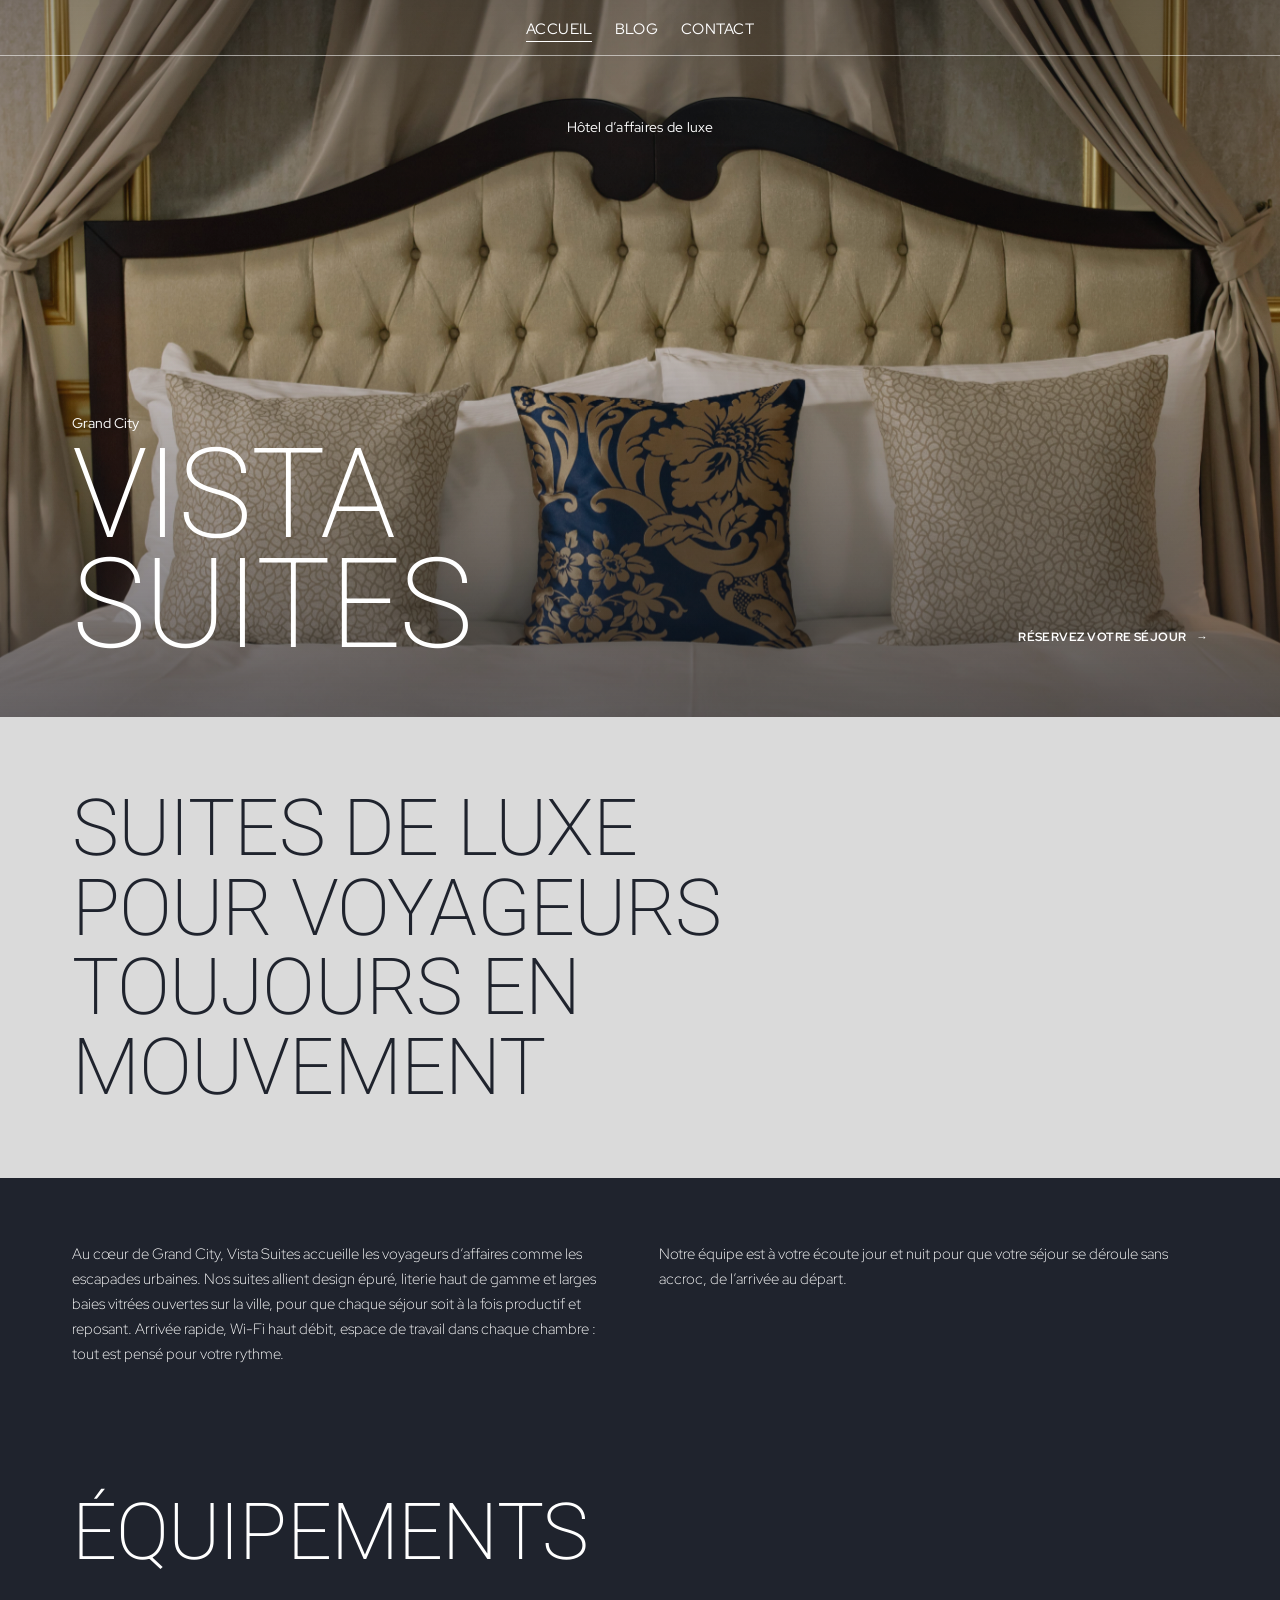
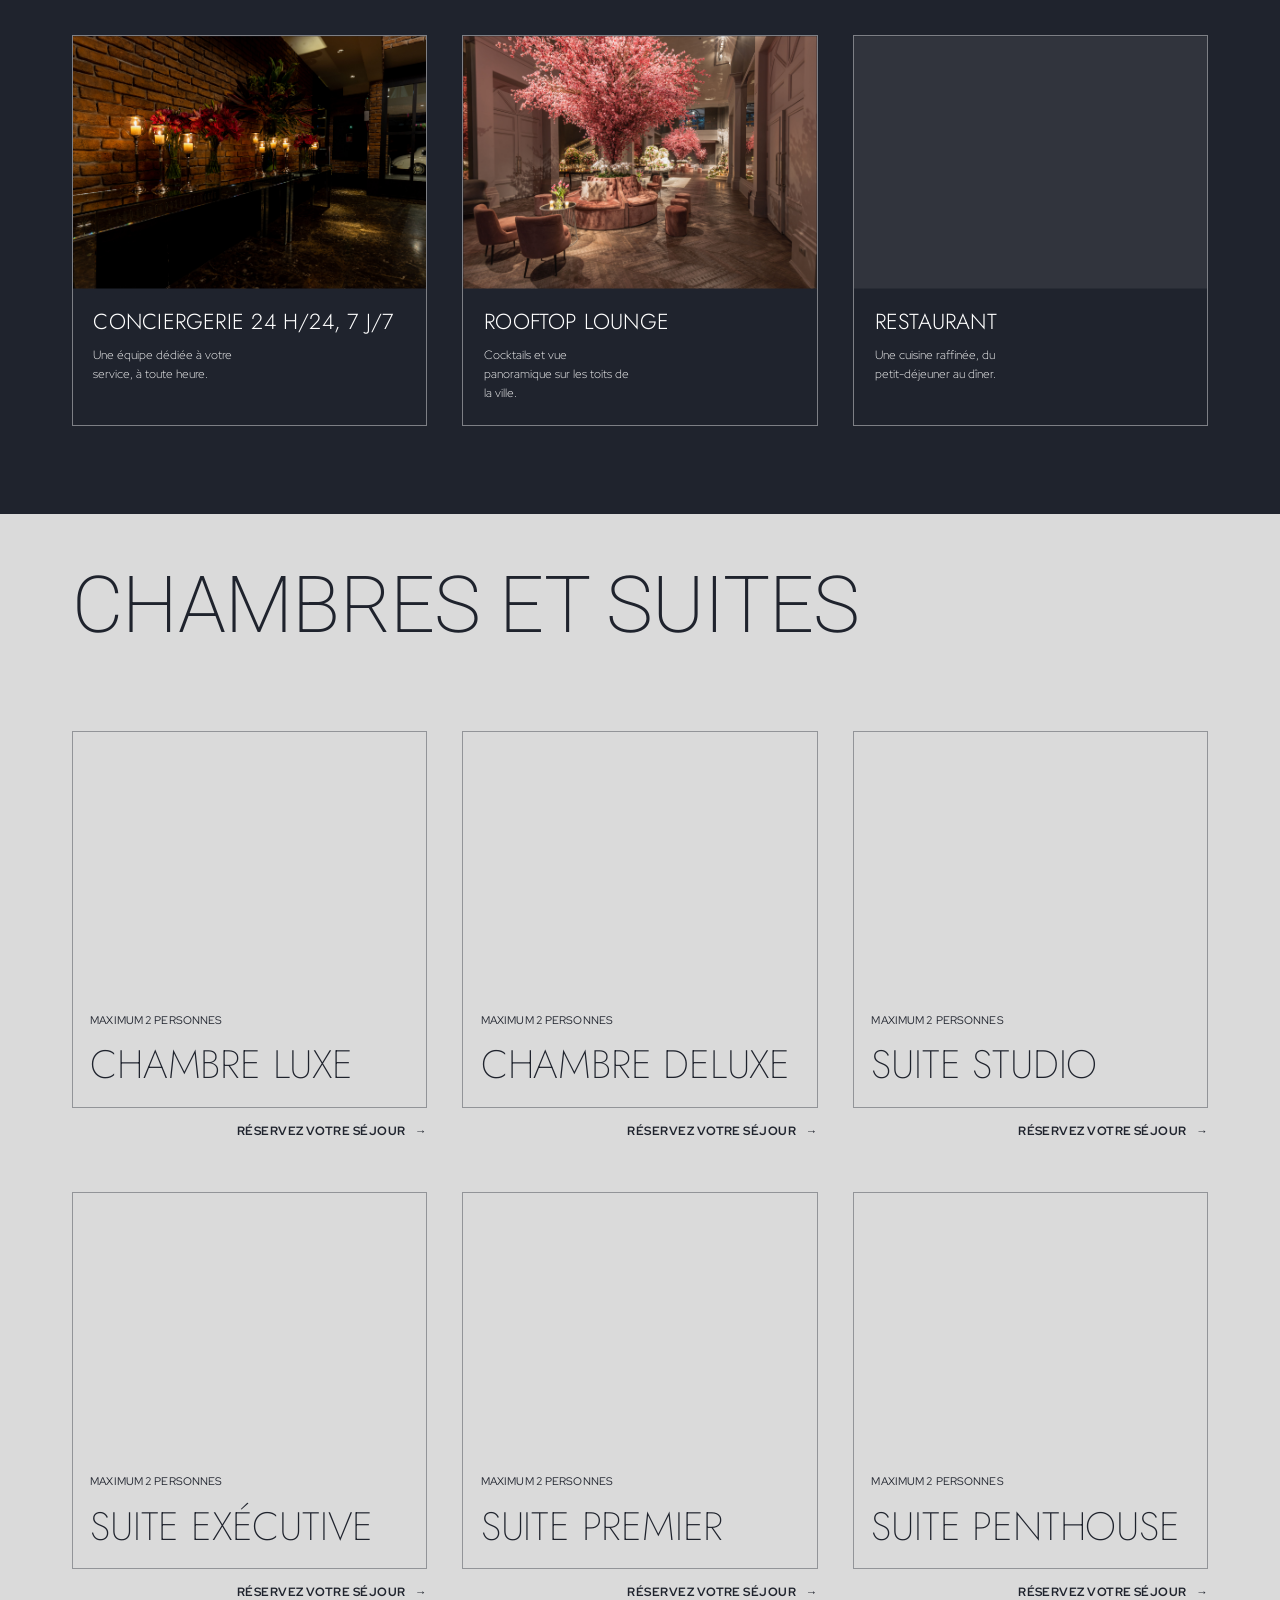
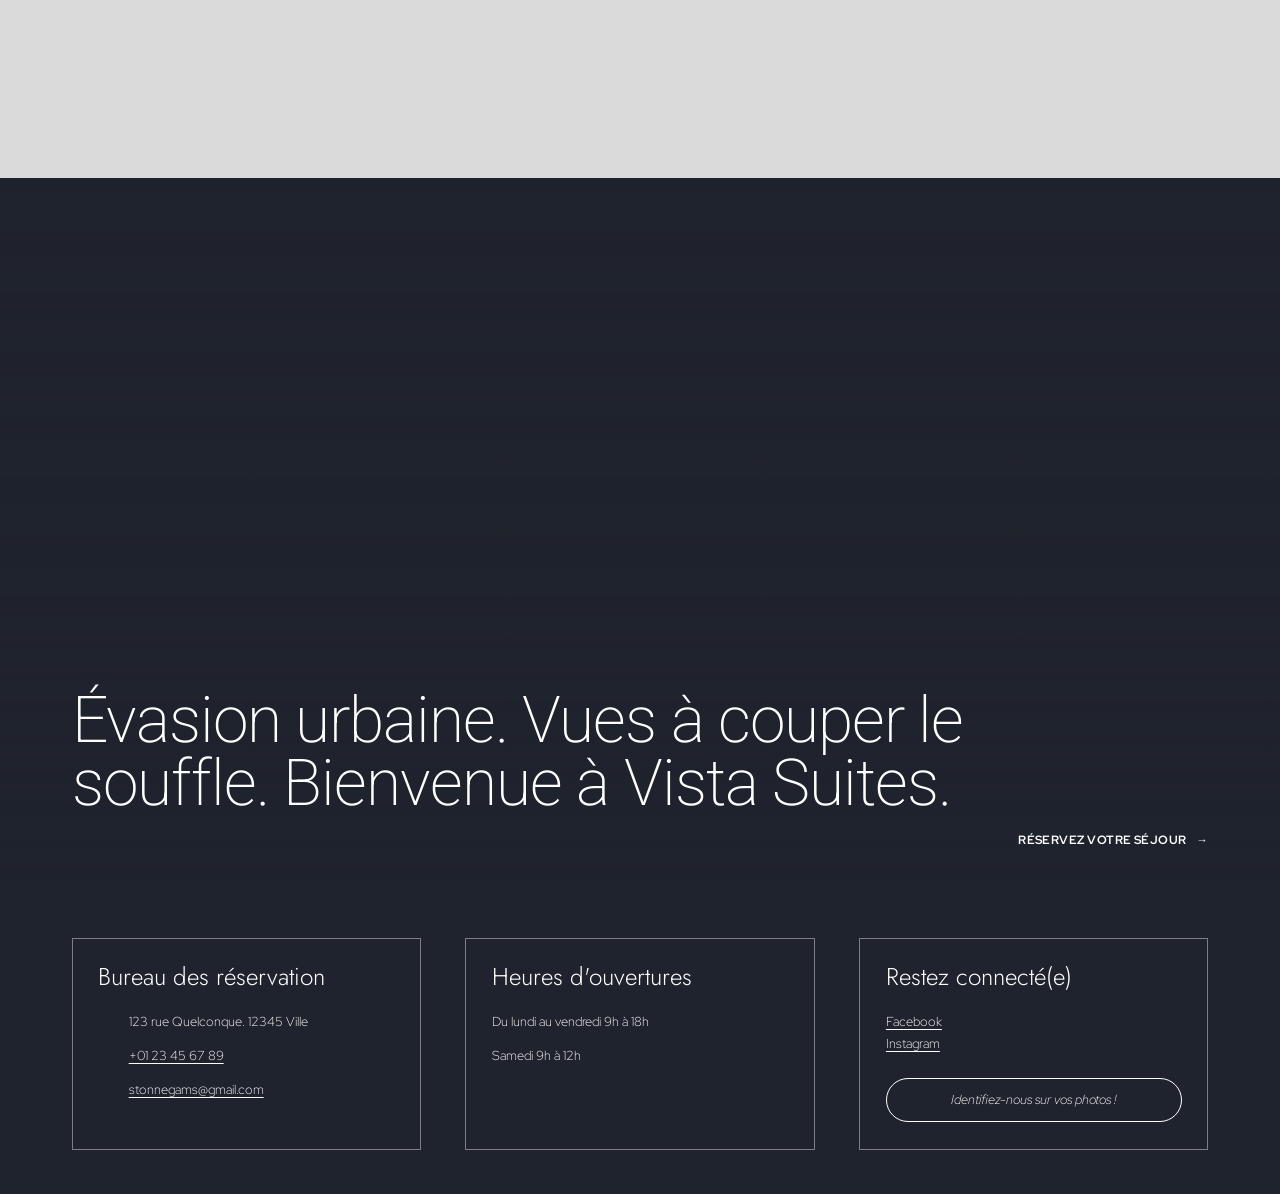
<file: asset/index.html>
<!DOCTYPE html>
<html lang="fr">
<head>
    <meta charset="UTF-8">
    <meta name="viewport" content="width=device-width, initial-scale=1.0">
    <title>Visita suite</title>
    <link rel="shortcut icon" href="visita suite.png" type="image/x-icon">


    <title>Vista Suites | Hôtel d'affaires de luxe à Grand City</title>
    <meta name="description" content="Vista Suites, hôtel d'affaires de luxe à Grand City : suites design, conciergerie 24 h/24, rooftop lounge et restaurant. Réservez dès 200 € la nuit.">
    <meta name="keywords" content="hôtel de luxe, hôtel d'affaires, Grand City, suites de luxe, chambre d'hôtel, rooftop lounge, restaurant, conciergerie, réservation hôtel, séjour urbain">
    <link rel="stylesheet" href="style.css">

    <link rel="preconnect" href="https://fonts.googleapis.com">
    <link rel="preconnect" href="https://fonts.gstatic.com" crossorigin>
    <link href="https://fonts.googleapis.com/css2?family=Afacad+Flux:wght@100..1000&family=Anton&family=Cormorant+Garamond:ital,wght@0,300..700;1,300..700&family=Montserrat:ital,wght@0,100..900;1,100..900&family=Oswald:wght@200..700&family=Roboto+Flex:opsz,wght,XOPQ,XTRA,YOPQ,YTDE,YTFI,YTLC,YTUC@8..144,100..1000,96,468,79,-203,738,514,712&family=Roboto:ital,wght@0,100..900;1,100..900&family=Unica+One&display=swap" rel="stylesheet">
</head>
<body>

    <!-- Header -->
     <header>
        <!-- Banner -->
         <div class="banner" role="banner" aria-label="Bannière">
            <!-- Image : (prend toute la zone banner) -->
             <img src="images/slide-1.jpg" alt="Une belle chambre" class="banner-img">

             <nav class="navbar">
                <ul class="nav-menu">
                    <li><a href="index.html" class="active" aria-label="Accueil">Accueil</a></li>
                    <li><a href="blog.html" aria-label="Blog">Blog</a></li>
                    <li><a href="contact.html" aria-label="Contact">Contact</a></li>
                </ul>
             </nav>

             <div class="banner-contenu">
                <span>Hôtel d’affaires de luxe</span>

                <p>Grand City</p>
                <h1 class="title" aria-label="Titre principale">VISTA SUITES</h1>

                <a href="blog.html" class="button" aria-label="Visiter">RÉSERVEZ VOTRE SÉJOUR →</a>
             </div>
         </div>
     </header>

     <!-- Section de présentation -->
      <section class="home-presentation-section">
        <h2>SUITES DE LUXE POUR VOYAGEURS TOUJOURS EN MOUVEMENT</h2>

        <div class="presentation-contenu">
            <p>Au cœur de Grand City, Vista Suites accueille les voyageurs d’affaires comme les escapades urbaines.
                 Nos suites allient design épuré, literie haut de gamme et larges baies vitrées ouvertes sur la ville,
                  pour que chaque séjour soit à la fois productif et reposant. Arrivée rapide, Wi-Fi haut débit, 
                  espace de travail dans chaque chambre : tout est pensé pour votre rythme.
                </p>
            <p>Notre équipe est à votre écoute jour et nuit pour que votre séjour se déroule sans accroc, de l’arrivée au départ.</p>
        </div>
      </section>

      <!-- Section d'équipements -->
       <section class="home-equipement-section">
        <h2>Équipements</h2>

        <div class="equipement-content">
            <figure>
               <img src="images/ligne-1.jpg" alt="Une belle couloire" class="equipement-img">
               <h3>CONCIERGERIE 24 H/24, 7 J/7</h3>
               <span>Une équipe dédiée à votre service, à toute heure.</span>
            </figure>

            <figure>
               <img src="images/ligne-2.jpg" alt="Une belle salon" class="equipement-img">
               <h3>ROOFTOP LOUNGE</h3>
               <span>Cocktails et vue panoramique sur les toits de la ville.</span>
            </figure>

            <figure>
               <img src="images/ligne-3.jpg" alt="Une alimentation équilibré" class="equipement-img">
               <h3>RESTAURANT</h3>
               <span>Une cuisine raffinée, du petit-déjeuner au dîner.</span>
            </figure>
        </div>

       </section>

       <!-- Section de Chambre -->
        <section class="home-pictogrammes-section">
            <h2>Chambres et suites</h2>

            <article>

                <figure>
                    <img src="images/ch-home-1.jpg" alt="Une belle chambre" class="pictogrammes-img">
                    <span>Maximum 2 personnes</span>
                    <h3>CHAMBRE LUXE</h3>

                    <img src="images/lit.png" alt="Icone de lit" class="pic-icon">
                </figure>

                <a href="contact.html" class="button" aria-label="Ouvrir la page de contact">RÉSERVEZ VOTRE SÉJOUR →</a>
            </article>

            <article>
                
                <figure>
                    <img src="images/ch-home-2.jpg" alt="Une belle chambre" class="pictogrammes-img">
                    <span>Maximum 2 personnes</span>
                    <h3>CHAMBRE DELUXE</h3>

                    <img src="images/lit.png" alt="Icone de lit" class="pic-icon">
                </figure>

                <a href="contact.html" class="button" aria-label="Ouvrir la page de contact">RÉSERVEZ VOTRE SÉJOUR →</a>
            </article>

            <article>
                
                <figure>
                    <img src="images/ch-home-3.jpg" alt="Une belle chambre" class="pictogrammes-img">
                    <span>Maximum 2 personnes</span>
                    <h3>SUITE STUDIO</h3>

                    <img src="images/lit.png" alt="Icone de lit" class="pic-icon">
                </figure>

                <a href="contact.html" class="button" aria-label="Ouvrir la page de contact">RÉSERVEZ VOTRE SÉJOUR →</a>
            </article>

            <article>
                
                <figure>
                    <img src="images/ch-home-4.jpg" alt="Une belle chambre" class="pictogrammes-img">
                    <span>Maximum 2 personnes</span>
                    <h3>SUITE EXÉCUTIVE</h3>

                    <img src="images/lit.png" alt="Icone de lit" class="pic-icon">
                </figure>

                <a href="contact.html" class="button" aria-label="Ouvrir la page de contact">RÉSERVEZ VOTRE SÉJOUR →</a>
            </article>

            <article>
                
                <figure>
                    <img src="images/ch-home-5.jpg" alt="Une belle chambre" class="pictogrammes-img">
                    <span>Maximum 2 personnes</span>
                    <h3>SUITE PREMIER</h3>

                    <img src="images/lit.png" alt="Icone de lit" class="pic-icon">
                </figure>

                <a href="contact.html" class="button" aria-label="Ouvrir la page de contact">RÉSERVEZ VOTRE SÉJOUR →</a>
            </article>

            <article>
                
                <figure>
                    <img src="images/ch-home-6.jpg" alt="Une belle chambre" class="pictogrammes-img">
                    <span>Maximum 2 personnes</span>
                    <h3>SUITE PENTHOUSE</h3>

                    <img src="images/lit.png" alt="Icone de lit" class="pic-icon">
                </figure>

                <a href="contact.html" class="button" aria-label="Ouvrir la page de contact">RÉSERVEZ VOTRE SÉJOUR →</a>
            </article>
        </section>

        <!-- Section de vlog -->
       <section class="home-vlog-section">
        <!-- Image : (prend toute la section vlog) -->
         <img src="images/blog-slide-.jpg" alt="Une magnifique chambre" class="vlog-img">

        <div class="home-vlog-contenus">
            <h2>Évasion urbaine. Vues à couper le souffle. Bienvenue à Vista Suites.</h2>
            <a href="contact.html" class="button" aria-label="Ouvrir la page de contact">RÉSERVEZ VOTRE SÉJOUR →</a>
        </div>
       </section>
    
         <footer>
            <div class="foot-from-content">
                <h3>Bureau des réservation</h3>
                <div class="foot-form-container">
                    <img src="images/lieu.png" alt="Icone de localisation" class="icon.img"> 
                    <p>123 rue Quelconque. 12345 Ville</p>
                </div>
                <div class="foot-form-container">
                    <img src="images/telephone.png" alt="Icone de téléphone" class="icon.img"> 
                    <a href="tel:+0123456789" aria-label="Numéro pour appeler">+01 23 45 67 89</a>
                </div>
                <div class="icon-img-container">
                    <img src="images/email.png" alt="Icone d'e-mail'" class="icon.img"> 
                    <a href="mailto:stonnegams@gmail.com" aria-label="Numéro pour appeler">stonnegams@gmail.com</a>
                </div>
            </div>

            <div class="foot-form-content">
                <h3>Heures d'ouvertures</h3>
                <p>Du lundi au vendredi 9h à 18h</p>
                <p>Samedi 9h à 12h</p>
            </div>

            <div class="foot-from-content">
                <h3>Restez connecté(e)</h3>
                <div class="icon-img-container"> 
                   <a href="#" target="_blank" aria-label="Facebook">Facebook</a>
                   <a href="#" target="_blank" aria-label="Instagram">Instagram</a>

                   <a href="blog.html" aria-label="Blog" class="button">Identifiez-nous sur vos photos !</a>
                </div>
            </div>
        </footer>

        <script src="index.js"></script>
</body>
</html>
</file>
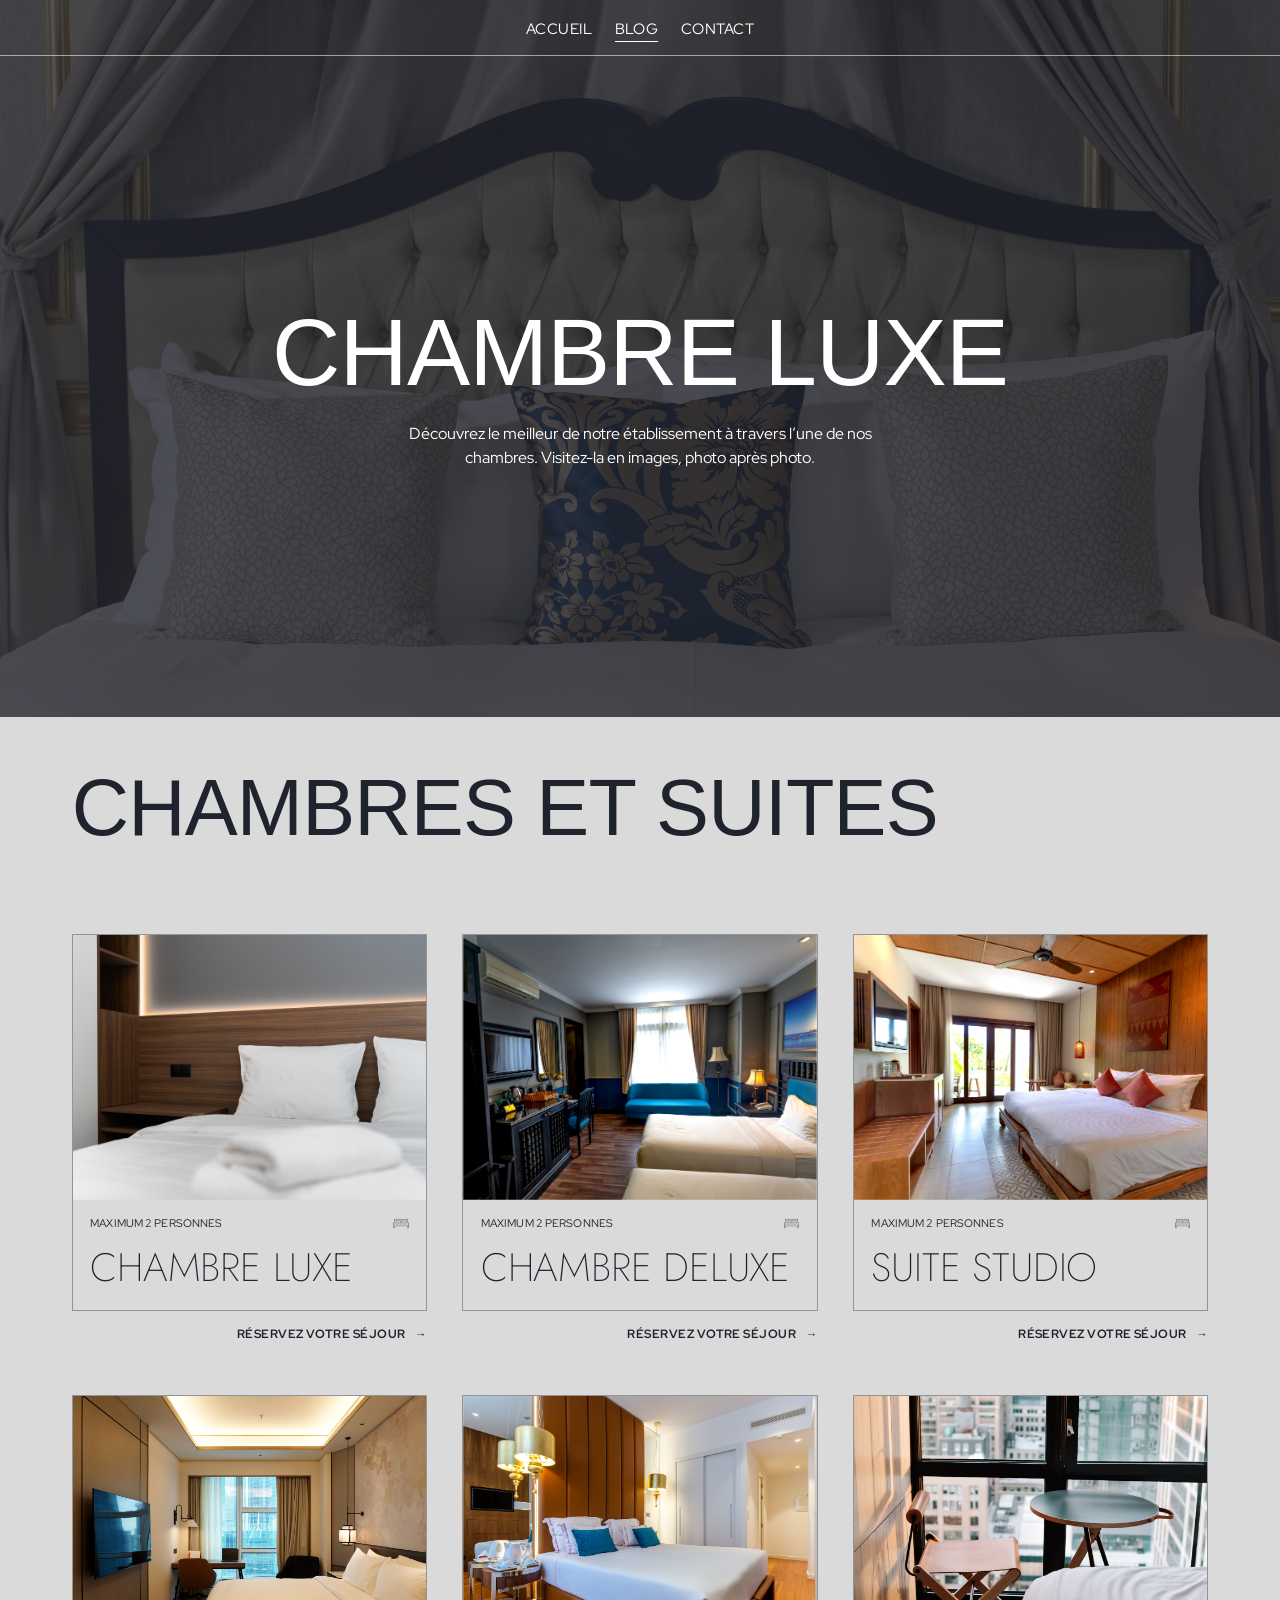
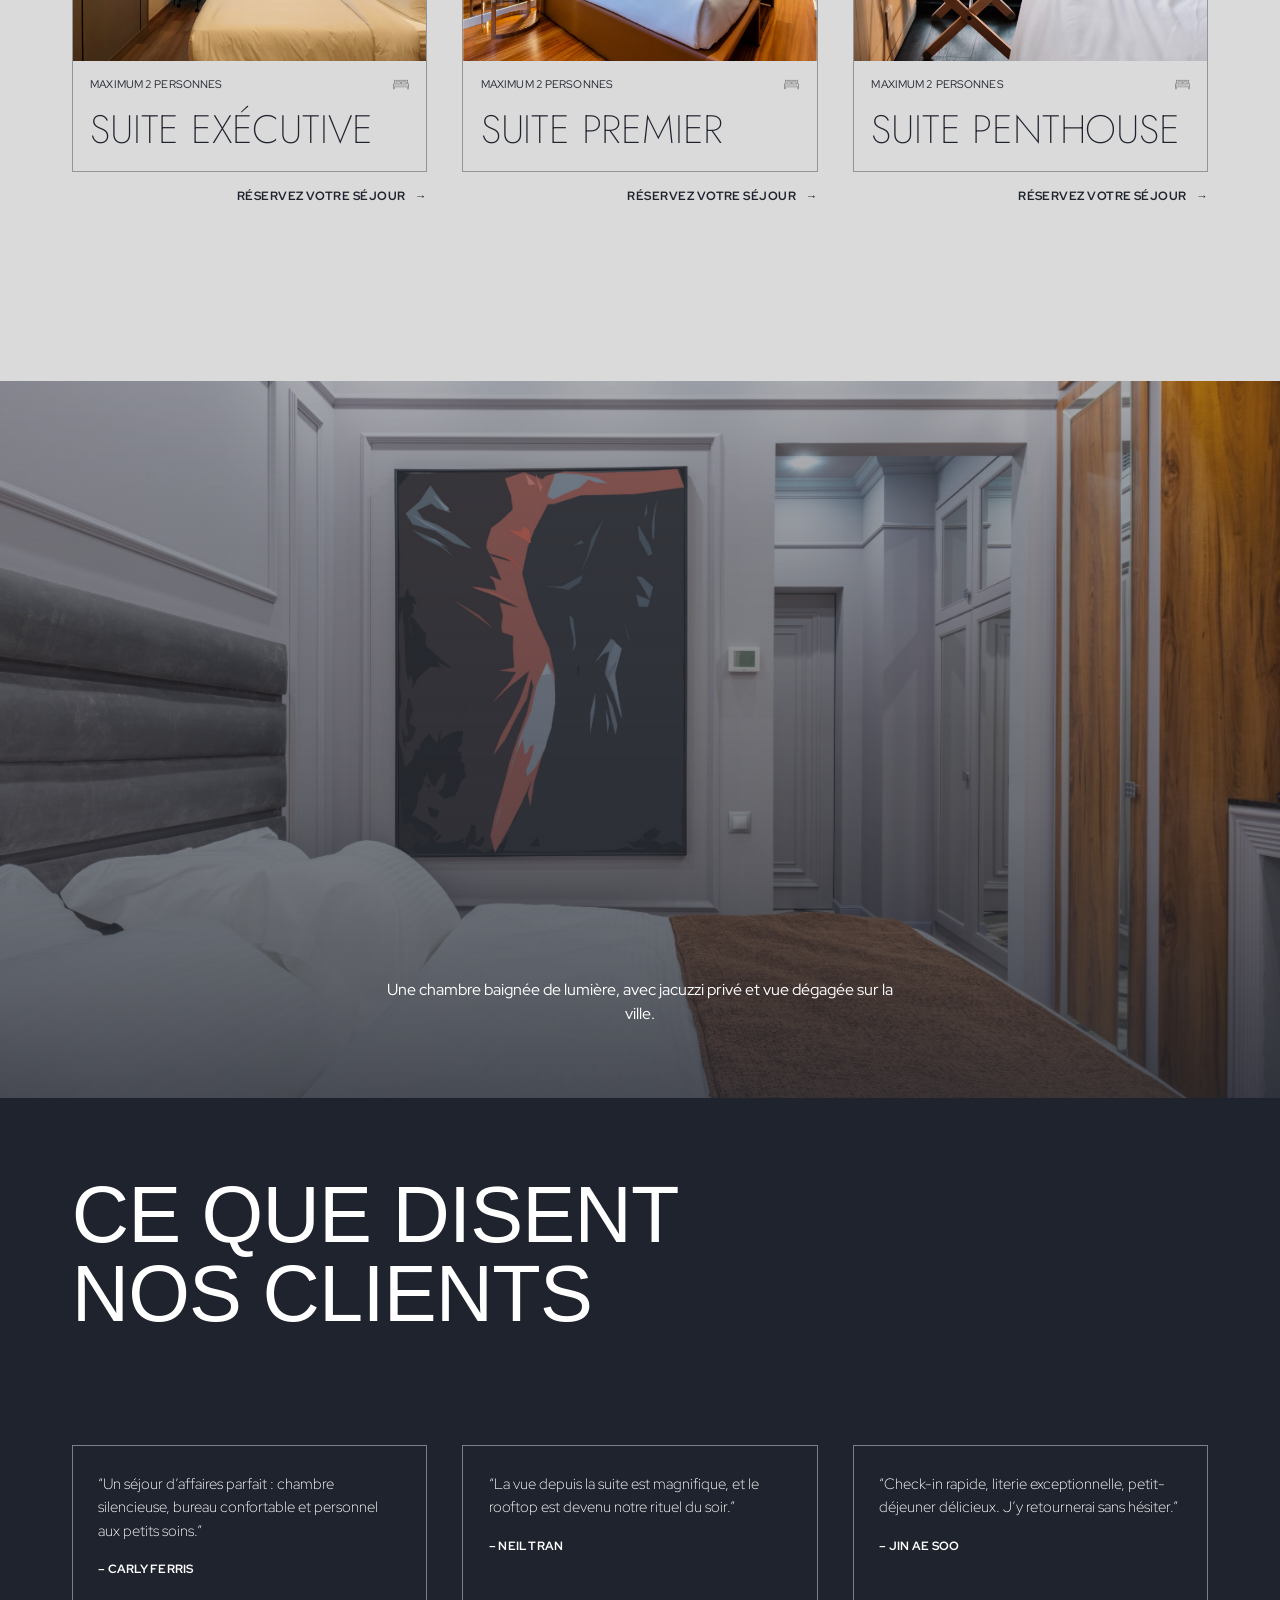
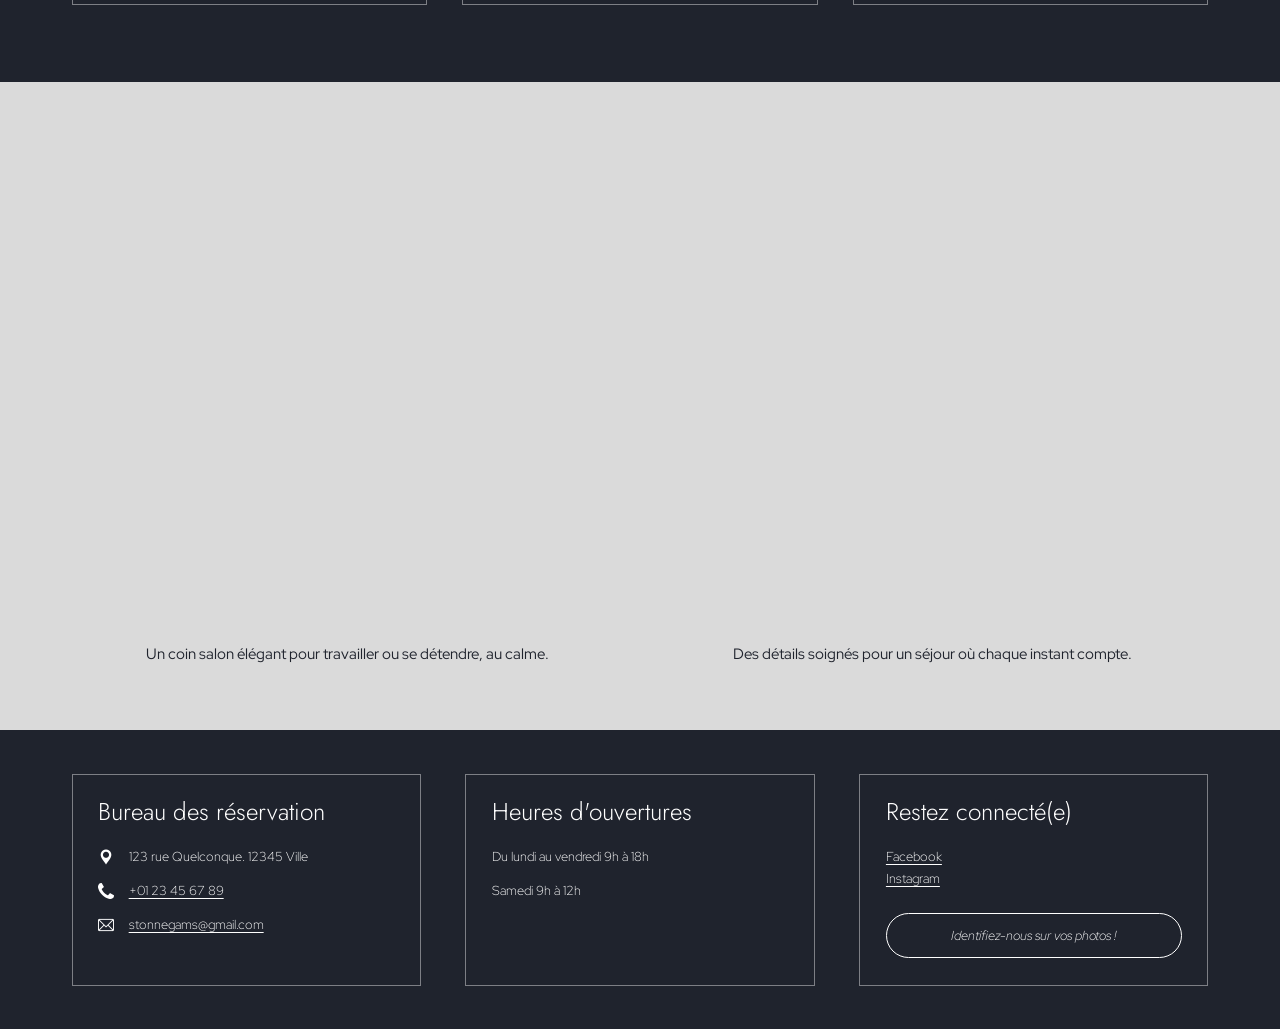
<file: asset/blog.html>
<!DOCTYPE html>
<html lang="fr">
<head>
    <meta charset="UTF-8">
    <meta name="viewport" content="width=device-width, initial-scale=1.0">
    <link rel="stylesheet" href="style.css">
    <link rel="shortcut icon" href="visita suite.png" type="image/x-icon">


    <title>Chambre Luxe, suites et avis clients | Vista Suites</title>
    <meta name="description" content="Découvrez la Chambre Luxe et toutes les suites de Vista Suites : photos, capacités, avis de nos clients et détails de séjour à Grand City.">
    <meta name="keywords" content="chambre luxe, suite studio, suite exécutive, suite premier, suite penthouse, avis clients, hôtel Grand City, photos chambres, Vista Suites">
</head>
<body>

    <!-- Header -->
     <header>
        <!-- Banner -->
         <div class="banner" role="banner" aria-label="Bannière">
            <!-- Image : (prend toute la zone banner) -->
             <img src="images/slide-1.jpg" alt="Une belle chambre" class="banner-img">

             <nav class="navbar">
                <ul class="nav-menu">
                    <li><a href="index.html" aria-label="Accueil">Accueil</a></li>
                    <li><a href="blog.html" class="active" aria-label="Blog">Blog</a></li>
                    <li><a href="contact.html" aria-label="Contact">Contact</a></li>
                </ul>
             </nav>

             <div class="banner-contenu">
                <h1 class="blog-title" aria-label="Titre principale">CHAMBRE LUXE</h1>
                <p>Découvrez le meilleur de notre établissement à travers l’une de nos chambres. Visitez-la en images, photo après photo.</p>
             </div>
         </div>
     </header>

      <!-- Section de Chambre -->
        <section class="blog-pictogrammes-section">
            <h2>Chambres et suites</h2>

            <article>

                <figure>
                    <img src="images/ch-blog-1.jpg" alt="Une belle chambre" class="pictogrammes-img">
                    <span>Maximum 2 personnes</span>
                    <h3>CHAMBRE LUXE</h3>

                    <img src="images/lit.png" alt="Icone de lit" class="pic-icon">
                </figure>

                <a href="contact.html" class="button" aria-label="Ouvrir la page de contact">RÉSERVEZ VOTRE SÉJOUR →</a>
            </article>

            <article>
                
                <figure>
                    <img src="images/ch-blog-2.jpg" alt="Une belle chambre" class="pictogrammes-img">
                    <span>Maximum 2 personnes</span>
                    <h3>CHAMBRE DELUXE</h3>

                    <img src="images/lit.png" alt="Icone de lit" class="pic-icon">
                </figure>

                <a href="contact.html" class="button" aria-label="Ouvrir la page de contact">RÉSERVEZ VOTRE SÉJOUR →</a>
            </article>

            <article>
                
                <figure>
                    <img src="images/ch-blog-3.jpg" alt="Une belle chambre" class="pictogrammes-img">
                    <span>Maximum 2 personnes</span>
                    <h3>SUITE STUDIO</h3>

                    <img src="images/lit.png" alt="Icone de lit" class="pic-icon">
                </figure>

                <a href="contact.html" class="button" aria-label="Ouvrir la page de contact">RÉSERVEZ VOTRE SÉJOUR →</a>
            </article>

            <article>
                
                <figure>
                    <img src="images/ch-blog-4.jpg" alt="Une belle chambre" class="pictogrammes-img">
                    <span>Maximum 2 personnes</span>
                    <h3>SUITE EXÉCUTIVE</h3>

                    <img src="images/lit.png" alt="Icone de lit" class="pic-icon">
                </figure>

                <a href="contact.html" class="button" aria-label="Ouvrir la page de contact">RÉSERVEZ VOTRE SÉJOUR →</a>
            </article>

            <article>
                
                <figure>
                    <img src="images/ch-blog-5.jpg" alt="Une belle chambre" class="pictogrammes-img">
                    <span>Maximum 2 personnes</span>
                    <h3>SUITE PREMIER</h3>

                    <img src="images/lit.png" alt="Icone de lit" class="pic-icon">
                </figure>

                <a href="contact.html" class="button" aria-label="Ouvrir la page de contact">RÉSERVEZ VOTRE SÉJOUR →</a>
            </article>

            <article>
                
                <figure>
                    <img src="images/ch-blog-6.jpg" alt="Une belle chambre" class="pictogrammes-img">
                    <span>Maximum 2 personnes</span>
                    <h3>SUITE PENTHOUSE</h3>

                    <img src="images/lit.png" alt="Icone de lit" class="pic-icon">
                </figure>

                <a href="contact.html" class="button" aria-label="Ouvrir la page de contact">RÉSERVEZ VOTRE SÉJOUR →</a>
            </article>
        </section>

        <!-- Section de pub -->
         <section class="pub-slider-section">
            <!-- Image : (prend toute la section) -->
             <img src="images/slide-blog-.jpg" alt="Une belle couloir" class="pub-slider-img">
             <p>Une chambre baignée de lumière, avec jacuzzi privé et vue dégagée sur la ville.</p>
         </section>

         <!-- Section de commentaires -->
         <section class="testmony-section">
            <h2>Ce que disent nos clients</h2>

            <blockquote>
                <cite>Un séjour d’affaires parfait : chambre silencieuse, bureau confortable et personnel aux petits soins.</cite>
                <h3><b>CARLY FERRIS</b></h3>
            </blockquote>

            <blockquote>
                <cite>La vue depuis la suite est magnifique, et le rooftop est devenu notre rituel du soir.</cite>
                <h3><b>NEIL TRAN</b></h3>
            </blockquote>

            <blockquote>
                <cite>Check-in rapide, literie exceptionnelle, petit-déjeuner délicieux. J’y retournerai sans hésiter.</cite>
                <h3><b>JIN AE SOO</b></h3>
            </blockquote>
         </section>

         <!-- Section de blog -->
          <section class="blog-conten-section">
            <div class="blog-1">
                <img src="images/carte-A.jpg" alt="Une belle table de livre" class="blog-img">
                <p>Un coin salon élégant pour travailler ou se détendre, au calme.</p>
            </div>
            <div class="blog-1">
                <img src="images/carte-2.jpg" alt="Une belle canapé" class="blog-img">
                <p>Des détails soignés pour un séjour où chaque instant compte.</p>
            </div>
          </section>

     <footer>
            <div class="foot-from-content">
                <h3>Bureau des réservation</h3>
                <div class="foot-form-container">
                    <img src="images/lieu.png" alt="Icone de localisation" class="icon.img"> 
                    <p>123 rue Quelconque. 12345 Ville</p>
                </div>
                <div class="foot-form-container">
                    <img src="images/telephone.png" alt="Icone de téléphone" class="icon.img"> 
                    <a href="tel:+0123456789" aria-label="Numéro pour appeler">+01 23 45 67 89</a>
                </div>
                <div class="icon-img-container">
                    <img src="images/email.png" alt="Icone d'e-mail'" class="icon.img"> 
                    <a href="mailto:stonnegams@gmail.com" aria-label="Numéro pour appeler">stonnegams@gmail.com</a>
                </div>
            </div>

            <div class="foot-form-content">
                <h3>Heures d'ouvertures</h3>
                <p>Du lundi au vendredi 9h à 18h</p>
                <p>Samedi 9h à 12h</p>
            </div>

            <div class="foot-from-content">
                <h3>Restez connecté(e)</h3>
                <div class="icon-img-container"> 
                   <a href="#" target="_blank" aria-label="Facebook">Facebook</a>
                   <a href="#" target="_blank" aria-label="Instagram">Instagram</a>

                   <a href="blog.html" aria-label="Blog" class="button">Identifiez-nous sur vos photos !</a>
                </div>
            </div>
        </footer>

        <script src="index.js"></script>
</body>
</html>
</file>
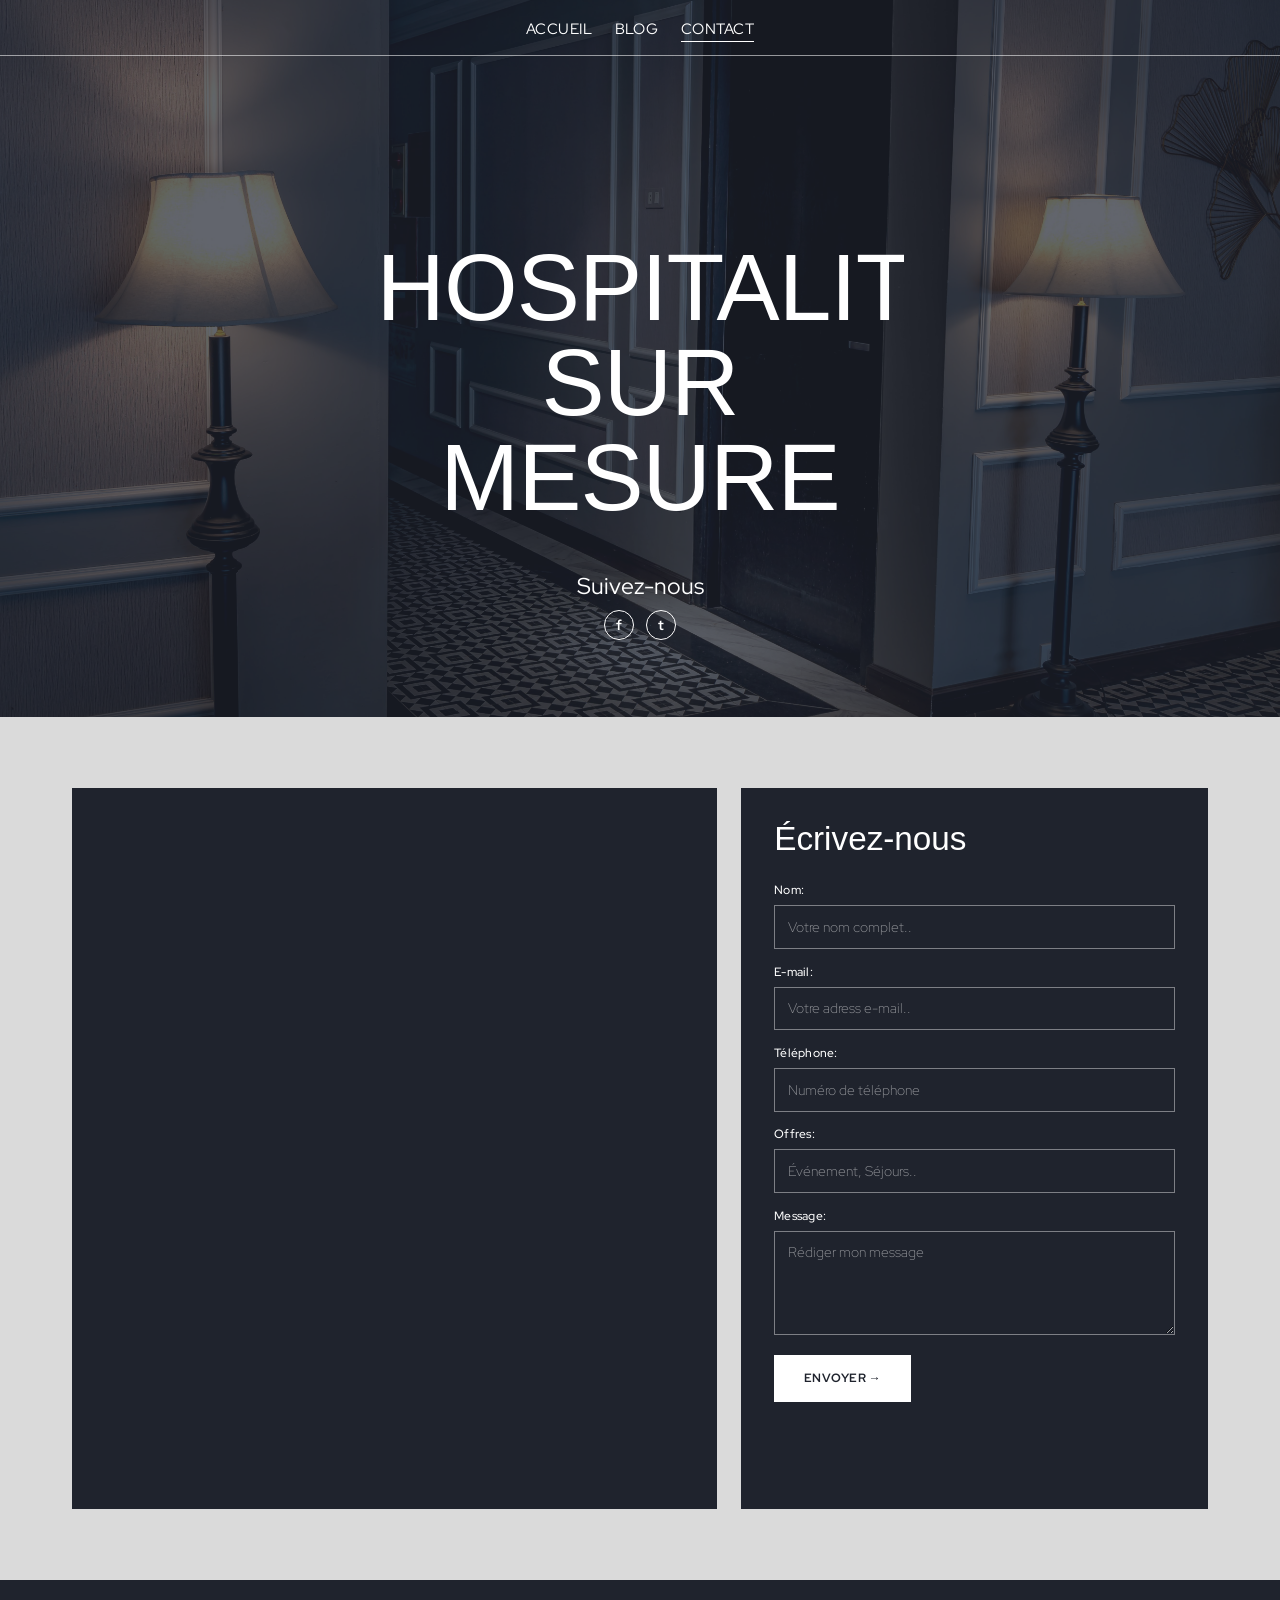
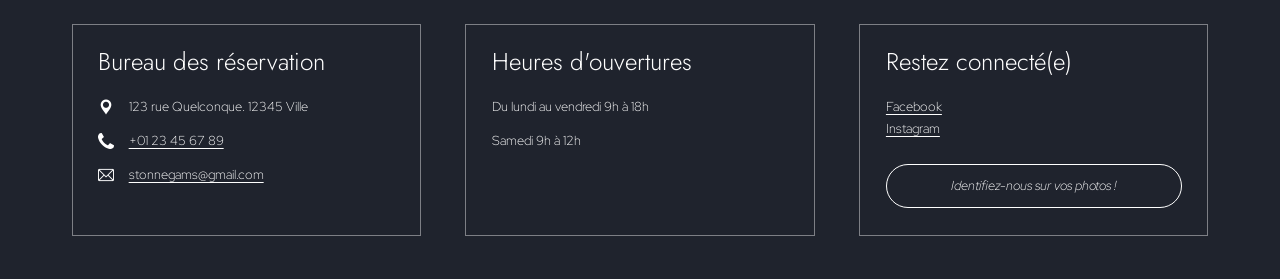
<file: asset/contact.html>
<!DOCTYPE html>
<html lang="fr">
<head>
    <meta charset="UTF-8">
    <meta name="viewport" content="width=device-width, initial-scale=1.0">
    <link rel="stylesheet" href="style.css">
    <link rel="shortcut icon" href="visita suite.png" type="image/x-icon">

    <title>Contact et réservation | Vista Suites, Grand City</title>
    <meta name="description" content="Contactez Vista Suites à Grand City pour réserver votre séjour ou poser une question : formulaire, plan d'accès, téléphone et horaires d'ouverture.">
    <meta name="keywords" content="contact hôtel, réserver une suite, Vista Suites, hôtel Grand City, adresse hôtel, téléphone hôtel, horaires d'ouverture, formulaire de contact">
</head>
<body>

    <!-- Header -->
     <header>
        <!-- Banner -->
         <div class="banner" role="banner" aria-label="Bannière">
            <!-- Image : (prend toute la zone banner) -->
             <img src="images/slide-2.jpg" alt="Une belle chambre" class="banner-img">

             <nav class="navbar">
                <ul class="nav-menu">
                    <li><a href="index.html">Accueil</a></li>
                    <li><a href="blog.html">Blog</a></li>
                    <li><a href="contact.html" class="active" aria-label="Contact">Contact</a></li>
                </ul>
             </nav>

             <div class="banner-contenu">
                <h1 class="contact-title"></h1>

                <div class="social-icon-banner">
                    <h2>Suivez-nous</h2>
                    <a href="#" target="_blank" aria-label="Facebook">Facebook</a>
                    <a href="#" target="_blank" aria-label="Twitter">Twitter</a>
                </div>
             </div>
         </div>
     </header>

      <!-- Section de contact -->
         <section class="contact-container-section">
            <div class="form-maps-content">
                <iframe src="https://www.google.com/maps/embed?pb=!1m18!1m12!1m3!1d3978.0487267431663!2d15.31822317438766!3d-4.40198564696835!2m3!1f0!2f0!3f0!3m2!1i1024!2i768!4f13.1!3m3!1m2!1s0x1a6a39af17a92d31%3A0x468893ba38769c10!2sStonnegams!5e0!3m2!1sfr!2scd!4v1792266139733!5m2!1sfr!2scd" width="600" height="450" style="border:0;" allowfullscreen="" loading="lazy" referrerpolicy="strict-origin-when-cross-origin"></iframe>
            </div>

            <div class="form-formular-content">
                <form action="" method="post">
                    <h2>Écrivez-nous</h2>
                    <label for="name" aria-label="Nom complet">Nom:</label>
                    <input type="text" name="name" id="name" placeholder="Votre nom complet.." required>

                    <label for="email" aria-label="Adresse e-mail">E-mail:</label>
                    <input type="email" name="email" id="email" placeholder="Votre adress e-mail.." required>

                    <label for="number" aria-label="Numéro de téléphone">Téléphone:</label>
                    <input type="tel" name="number" id="number" placeholder="Numéro de téléphone">

                    <label for="offer" aria-label="Offres">Offres:</label>
                    <input type="text" name="offer" id="offer" placeholder="Événement, Séjours..">

                    <label for="message" aria-label="Rédiger un essage">Message:</label>
                    <textarea name="message" id="message" placeholder="Rédiger mon message" minlength="1" maxlength="1000"></textarea>

                    <button type="submit"></button>
                </form>
            </div>
         </section>

     <footer>
            <div class="foot-from-content">
                <h3>Bureau des réservation</h3>
                <div class="foot-form-container">
                    <img src="images/lieu.png" alt="Icone de localisation" class="icon.img"> 
                    <p>123 rue Quelconque. 12345 Ville</p>
                </div>
                <div class="foot-form-container">
                    <img src="images/telephone.png" alt="Icone de téléphone" class="icon.img"> 
                    <a href="tel:+0123456789" aria-label="Numéro pour appeler">+01 23 45 67 89</a>
                </div>
                <div class="icon-img-container">
                    <img src="images/email.png" alt="Icone d'e-mail'" class="icon.img"> 
                    <a href="mailto:stonnegams@gmail.com" aria-label="Numéro pour appeler">stonnegams@gmail.com</a>
                </div>
            </div>

            <div class="foot-form-content">
                <h3>Heures d'ouvertures</h3>
                <p>Du lundi au vendredi 9h à 18h</p>
                <p>Samedi 9h à 12h</p>
            </div>

            <div class="foot-from-content">
                <h3>Restez connecté(e)</h3>
                <div class="icon-img-container"> 
                   <a href="#" target="_blank" aria-label="Facebook">Facebook</a>
                   <a href="#" target="_blank" aria-label="Instagram">Instagram</a>

                   <a href="blog.html" aria-label="Blog" class="button">Identifiez-nous sur vos photos !</a>
                </div>
            </div>
        </footer>

        <script src="index.js"></script>
</body>
</html>
</file>
<file: asset/style.css>
/* ==========================================================
   VISTA SUITES – style.css
   Pages : index.html, blog.html, contact.html
   ========================================================== */

@import url("https://fonts.googleapis.com/css2?family=Jost:wght@200;300;400;500&family=Red+Hat+Display:wght@300;400;500;700&display=swap");

/* ---------- Variables ---------- */
:root {
    --marine: #1f232d;
    --gris: #dadada;
    --blanc: #ffffff;

    --trait-sombre: rgba(31, 35, 45, 0.38);   /* bordures sur fond gris */
    --trait-clair: rgba(255, 255, 255, 0.42); /* bordures sur fond marine */

    --police-titre: "Jost", "Century Gothic", "Avenir Next", sans-serif;
    --police-texte: "Red Hat Display", "Segoe UI", Helvetica, Arial, sans-serif;

    --marge: clamp(1.25rem, 5.6vw, 4.5rem);
    --hauteur-banniere: clamp(30rem, 56vw, 46rem);
}

/* ---------- Reset ---------- */
*,
*::before,
*::after {
    box-sizing: border-box;
    margin: 0;
    padding: 0;
}

html {
    scroll-behavior: smooth;
}

body {
    font-family: var(--police-texte);
    font-weight: 300;
    font-size: 1rem;
    line-height: 1.6;
    color: var(--marine);
    background-color: var(--gris);
    -webkit-font-smoothing: antialiased;
}

img {
    display: block;
    max-width: 100%;
    object-fit: cover;
}

ul {
    list-style: none;
}

a {
    color: inherit;
}

:focus-visible {
    outline: 2px solid currentColor;
    outline-offset: 3px;
}

@media (prefers-reduced-motion: reduce) {
    html {
        scroll-behavior: auto;
    }
    * {
        transition: none !important;
        animation: none !important;
    }
}

/* ---------- Titres (fins, en capitales, serrés) ---------- */
h1,
h2 {
    font-family: "Roboto", sans-serif;
    font-weight: 200;
    text-transform: uppercase;
    letter-spacing: -0.01em;
    line-height: 1;
}

section h2 {
    font-size: clamp(2.6rem, 6.2vw, 6rem);
}

/* ---------- Boutons (texte + flèche) ---------- */
.button {
    display: inline-flex;
    align-items: center;
    gap: 0.6rem;
    text-decoration: none;
    font-family: var(--police-texte);
    font-weight: 700;
    font-size: 0.72rem;
    letter-spacing: 0.04em;
    text-transform: uppercase;
    cursor: pointer;
    transition: opacity 0.25s ease, background-color 0.25s ease, color 0.25s ease;
}

.button:hover {
    opacity: 0.7;
}

/* ==========================================================
   HEADER / BANNIÈRE
   ========================================================== */
header {
    position: relative;
    height: var(--hauteur-banniere);
    overflow: hidden;
    color: var(--blanc);
    background-color: var(--marine);
}

.banner {
    position: relative;
    isolation: isolate;
    height: 100%;
}

.banner-img {
    position: absolute;
    inset: 0;
    width: 100%;
    height: 100%;
    object-fit: cover;
    z-index: 0;
}

/* Voile : dégradé sombre sur l'accueil */
.banner::after {
    content: "";
    position: absolute;
    inset: 0;
    z-index: 1;
    pointer-events: none;
    background: linear-gradient(
        180deg,
        rgba(20, 22, 30, 0.4) 0%,
        rgba(20, 22, 30, 0.12) 45%,
        rgba(20, 22, 30, 0.6) 100%
    );
}

/* Voile bleu-gris uni sur les pages blog et contact */
.banner:has(.blog-title)::after {
    background: rgba(32, 36, 48, 0.78);
}

.banner:has(.contact-title)::after {
    background: rgba(32, 36, 48, 0.7);
}

/* ---------- Navigation : centrée, filet sur toute la largeur ---------- */
.navbar {
    position: absolute;
    top: 0;
    left: 0;
    right: 0;
    z-index: 3;
    padding: 1rem var(--marge) 0.9rem;
    border-bottom: 1px solid rgba(255, 255, 255, 0.55);
}

.nav-menu {
    display: flex;
    justify-content: center;
    gap: 1.4rem;
}

.nav-menu a {
    color: var(--blanc);
    text-decoration: none;
    font-size: 0.95rem;
    font-weight: 400;
    letter-spacing: 0.03em;
    text-transform: uppercase;
    padding-bottom: 2px;
    border-bottom: 1px solid transparent;
    transition: border-color 0.25s ease;
}

.nav-menu a:hover,
.nav-menu a.active {
    border-bottom-color: var(--blanc);
}

/* ---------- Contenu de la bannière ---------- */
.banner-contenu {
    position: absolute;
    inset: 0;
    z-index: 2;
}

/* Accueil : surtitre centré en haut, titre en bas à gauche, bouton en bas à droite */
.banner-contenu:has(> span) {
    display: grid;
    grid-template-columns: 1fr auto;
    grid-template-rows: auto 1fr auto auto;
    align-items: end;
    padding: clamp(5rem, 9vw, 7.5rem) var(--marge) clamp(2rem, 4.5vw, 3.5rem);
}

.banner-contenu > span {
    grid-column: 1 / -1;
    grid-row: 1;
    justify-self: center;
    text-align: center;
    font-size: 0.9rem;
    font-weight: 400;
    letter-spacing: 0.02em;
}

.banner-contenu > p {
    grid-column: 1;
    grid-row: 3;
    font-size: 0.9rem;
    font-weight: 400;
    margin-bottom: 0.4rem;
}

.banner-contenu .title {
    grid-column: 1;
    grid-row: 4;
    max-width: 7ch;
    font-size: clamp(4rem, 9.8vw, 9.5rem);
    line-height: 0.88;
}

.banner-contenu > .button {
    grid-column: 2;
    grid-row: 4;
    margin-bottom: 0.9rem;
    color: var(--blanc);
}

/* Blog : titre et texte centrés */
.banner-contenu:has(> .blog-title) {
    display: flex;
    flex-direction: column;
    align-items: center;
    justify-content: center;
    text-align: center;
    padding: 4rem var(--marge) 0;
}

.blog-title,
.contact-title {
    font-size: clamp(3rem, 7.4vw, 7rem);
}

.banner-contenu:has(> .blog-title) > p {
    max-width: 30rem;
    margin-top: clamp(0.8rem, 2vw, 1.4rem);
    font-size: 1rem;
    font-weight: 400;
    line-height: 1.5;
}

/* Contact : titre au centre, réseaux sociaux en bas */
.banner-contenu:has(> .contact-title) {
    display: flex;
    flex-direction: column;
    align-items: center;
    justify-content: center;
    text-align: center;
    padding: 3rem var(--marge) 0;
}

.contact-title {
    max-width: 10ch;
    text-wrap: balance;
}

/* Titre vide dans le HTML : texte de secours */
.contact-title:empty::before {
    content: "Hospitalité sur mesure";
}

.social-icon-banner {
    position: absolute;
    left: 0;
    right: 0;
    bottom: clamp(2.5rem, 6vw, 5rem);
    display: flex;
    flex-wrap: wrap;
    justify-content: center;
    align-items: center;
    gap: 0.7rem;
}

.social-icon-banner h2 {
    flex-basis: 100%;
    font-family: var(--police-texte);
    font-weight: 400;
    font-size: clamp(1.1rem, 1.8vw, 1.5rem);
    text-transform: none;
    letter-spacing: 0;
}

/* Liens sociaux : pastilles rondes (le texte reste lisible par les lecteurs d'écran) */
.social-icon-banner a {
    display: inline-flex;
    align-items: center;
    justify-content: center;
    width: 1.9rem;
    height: 1.9rem;
    border: 1px solid var(--blanc);
    border-radius: 50%;
    color: var(--blanc);
    text-decoration: none;
    font-size: 0;
    transition: background-color 0.25s ease, color 0.25s ease;
}

.social-icon-banner a::before {
    font-size: 0.9rem;
    font-weight: 700;
    line-height: 1;
}

.social-icon-banner a[aria-label="Facebook"]::before { content: "f"; }
.social-icon-banner a[aria-label="Twitter"]::before  { content: "t"; }
.social-icon-banner a[aria-label="Instagram"]::before { content: "i"; }

.social-icon-banner a:hover {
    background-color: var(--blanc);
    color: var(--marine);
}

/* ==========================================================
   ACCUEIL – PRÉSENTATION
   ========================================================== */
.home-presentation-section {
    background-color: var(--marine);
    color: var(--blanc);
}

/* L'accroche est sur fond gris, le texte dessous sur fond marine */
.home-presentation-section > h2 {
    padding: clamp(2.5rem, 5.6vw, 4.5rem) max(var(--marge), 38vw) clamp(2.5rem, 5.6vw, 4.5rem) var(--marge);
    background-color: var(--gris);
    color: var(--marine);
    text-wrap: balance;
}

.presentation-contenu {
    display: grid;
    grid-template-columns: 1fr 1fr;
    gap: clamp(1.5rem, 3vw, 2.5rem);
    padding: clamp(2.5rem, 5vw, 4rem) var(--marge) clamp(2rem, 4vw, 3rem);
}

.presentation-contenu p {
    max-width: 38rem;
    font-size: 0.95rem;
    font-weight: 300;
    line-height: 1.65;
}

/* ==========================================================
   ACCUEIL – ÉQUIPEMENTS
   ========================================================== */
.home-equipement-section {
    padding: clamp(2.5rem, 6vw, 5rem) var(--marge) clamp(3rem, 7vw, 5.5rem);
    background-color: var(--marine);
    color: var(--blanc);
}

.home-equipement-section > h2 {
    margin-bottom: clamp(2rem, 5vw, 4rem);
}

.equipement-content {
    display: grid;
    grid-template-columns: repeat(3, 1fr);
    gap: clamp(1rem, 3.1vw, 2.2rem);
}

.equipement-content figure {
    display: flex;
    flex-direction: column;
    margin: 0;
    padding-bottom: 1.4rem;
    border: 1px solid var(--trait-clair);
    transition: border-color 0.3s ease;
}

.equipement-content figure:hover {
    border-color: var(--blanc);
}

.equipement-img {
    width: 100%;
    aspect-ratio: 7 / 5;
    margin-bottom: 1.2rem;
    background-color: rgba(255, 255, 255, 0.08);
}

.equipement-content h3 {
    padding: 0 1.3rem;
    font-family: var(--police-titre);
    font-weight: 300;
    font-size: clamp(1.05rem, 1.7vw, 1.4rem);
    letter-spacing: 0.01em;
    line-height: 1.25;
    text-transform: uppercase;
}

.equipement-content span {
    margin-top: 0.7rem;
    padding: 0 1.3rem;
    font-size: 0.78rem;
    font-weight: 300;
    line-height: 1.5;
    max-width: 24ch;
}

/* ==========================================================
   CHAMBRES ET SUITES (accueil + blog)
   ========================================================== */
.home-pictogrammes-section,
.blog-pictogrammes-section {
    display: grid;
    grid-template-columns: repeat(3, 1fr);
    column-gap: clamp(1rem, 3.1vw, 2.2rem);
    row-gap: clamp(2rem, 4vw, 3.2rem);
    align-items: start;
    padding: clamp(2rem, 4vw, 3.5rem) var(--marge) clamp(5rem, 14vw, 11rem);
    background-color: var(--gris);
}

.home-pictogrammes-section > h2,
.blog-pictogrammes-section > h2 {
    grid-column: 1 / -1;
    margin-bottom: clamp(1rem, 3vw, 2.2rem);
}

.home-pictogrammes-section article,
.blog-pictogrammes-section article {
    display: flex;
    flex-direction: column;
}

/* Carte : photo, capacité + pictogramme, nom */
.home-pictogrammes-section figure,
.blog-pictogrammes-section figure {
    display: grid;
    grid-template-columns: 1fr auto;
    align-items: start;
    column-gap: 1rem;
    margin: 0;
    padding-bottom: 1.3rem;
    border: 1px solid var(--trait-sombre);
    transition: border-color 0.3s ease;
}

.home-pictogrammes-section figure:hover,
.blog-pictogrammes-section figure:hover {
    border-color: var(--marine);
}

.pictogrammes-img {
    grid-column: 1 / -1;
    width: 100%;
    aspect-ratio: 4 / 3;
    margin-bottom: 1rem;
    background-color: rgba(31, 35, 45, 0.12);
}

.home-pictogrammes-section figure > span,
.blog-pictogrammes-section figure > span {
    grid-column: 1;
    padding-left: 1.1rem;
    font-size: 0.7rem;
    font-weight: 400;
    line-height: 1.4;
    text-transform: uppercase;
    letter-spacing: 0.01em;
}

.pic-icon {
    grid-column: 2;
    grid-row: 2;
    width: auto;
    height: 0.95rem;
    margin-right: 1.1rem;
    opacity: 0.6;
}

.home-pictogrammes-section figure > h3,
.blog-pictogrammes-section figure > h3 {
    grid-column: 1 / -1;
    margin-top: 1rem;
    padding: 0 1.1rem;
    font-family: var(--police-titre);
    font-weight: 200;
    font-size: clamp(1.4rem, 3.1vw, 2.6rem);
    line-height: 1.05;
    letter-spacing: -0.005em;
    text-transform: uppercase;
}

/* Bouton sous la carte : aligné à droite */
.home-pictogrammes-section article .button,
.blog-pictogrammes-section article .button {
    align-self: flex-end;
    padding: 0.9rem 0 0;
    color: var(--marine);
}

/* ==========================================================
   ACCUEIL – SECTION IMAGE PLEIN ÉCRAN
   ========================================================== */
.home-vlog-section,
.pub-slider-section {
    position: relative;
    isolation: isolate;
    height: var(--hauteur-banniere);
    overflow: hidden;
    color: var(--blanc);
    background-color: var(--marine);
}

.vlog-img,
.pub-slider-img {
    position: absolute;
    inset: 0;
    width: 100%;
    height: 100%;
    object-fit: cover;
    z-index: -2;
}

/* Voile marine pour garder le texte lisible */
.home-vlog-section::after,
.pub-slider-section::after {
    content: "";
    position: absolute;
    inset: 0;
    z-index: -1;
    background: linear-gradient(
        180deg,
        rgba(31, 35, 45, 0.35) 0%,
        rgba(31, 35, 45, 0.55) 60%,
        rgba(31, 35, 45, 0.8) 100%
    );
}

.home-vlog-contenus {
    position: absolute;
    inset: 0;
    display: flex;
    flex-direction: column;
    justify-content: flex-end;
    gap: 1rem;
    padding: var(--marge) var(--marge) clamp(1.5rem, 3.5vw, 3rem);
}

.home-vlog-contenus h2 {
    max-width: 15em;
    font-size: clamp(2.4rem, 5vw, 4.8rem);
    line-height: 0.98;
    text-transform: none;
    letter-spacing: -0.015em;
    text-wrap: balance;
}

.home-vlog-contenus .button {
    align-self: flex-end;
    color: var(--blanc);
}

/* ==========================================================
   BLOG – IMAGE AVEC LÉGENDE
   ========================================================== */
.pub-slider-section p {
    position: absolute;
    left: 50%;
    bottom: clamp(2rem, 6vw, 4.5rem);
    width: min(32rem, calc(100% - 2 * var(--marge)));
    transform: translateX(-50%);
    text-align: center;
    font-size: 1rem;
    font-weight: 400;
    line-height: 1.5;
}

/* ==========================================================
   BLOG – TÉMOIGNAGES
   ========================================================== */
.testmony-section {
    display: grid;
    grid-template-columns: repeat(3, 1fr);
    gap: clamp(1rem, 3.1vw, 2.2rem);
    align-items: stretch;
    padding: clamp(3rem, 6vw, 5rem) var(--marge) clamp(3rem, 6vw, 5rem);
    background-color: var(--marine);
    color: var(--blanc);
}

.testmony-section > h2 {
    grid-column: 1 / -1;
    max-width: 8.5em;
    margin-bottom: clamp(2rem, 6vw, 5rem);
    text-wrap: balance;
}

.testmony-section blockquote {
    display: flex;
    flex-direction: column;
    padding: clamp(1.1rem, 2vw, 1.6rem);
    border: 1px solid var(--trait-clair);
}

.testmony-section blockquote cite {
    font-style: normal;
    font-size: 0.92rem;
    font-weight: 300;
    line-height: 1.6;
}

.testmony-section blockquote cite::before { content: "\201C"; }
.testmony-section blockquote cite::after  { content: "\201D"; }

.testmony-section blockquote h3 {
    margin-top: 1.1rem;
    font-family: var(--police-texte);
    font-size: 0.72rem;
    font-weight: 700;
    letter-spacing: 0.02em;
    text-transform: uppercase;
}

.testmony-section blockquote h3::before {
    content: "\2013\00a0";
}

/* ==========================================================
   BLOG – DEUX PHOTOS AVEC LÉGENDES
   ========================================================== */
.blog-conten-section {
    display: grid;
    grid-template-columns: 1fr 1fr;
    gap: clamp(1rem, 3.1vw, 2.2rem);
    padding: clamp(2.5rem, 5vw, 4rem) var(--marge);
    background-color: var(--gris);
}

.blog-1 {
    display: flex;
    flex-direction: column;
}

.blog-img {
    width: 100%;
    aspect-ratio: 6 / 5;
    background-color: rgba(31, 35, 45, 0.14);
}

.blog-1 p {
    margin-top: clamp(1.2rem, 3vw, 2.4rem);
    text-align: center;
    font-size: 0.95rem;
    font-weight: 400;
    line-height: 1.5;
}

/* ==========================================================
   CONTACT – CARTE + FORMULAIRE
   ========================================================== */
.contact-container-section {
    display: grid;
    grid-template-columns: 1.38fr 1fr;
    gap: clamp(1rem, 1.9vw, 1.6rem);
    padding: clamp(2.5rem, 5.6vw, 4.8rem) var(--marge);
    background-color: var(--gris);
}

.form-maps-content,
.form-formular-content {
    min-height: clamp(28rem, 45vw, 40rem);
    background-color: var(--marine);
    color: var(--blanc);
    overflow: hidden;
}

/* Grand bloc : la carte */
.form-maps-content iframe {
    display: block;
    width: 100%;
    height: 100%;
    min-height: inherit;
    border: 0;
    filter: grayscale(0.55) contrast(1.05);
}

/* Petit bloc : le formulaire */
.form-formular-content {
    padding: clamp(1.4rem, 2.6vw, 2.2rem);
    overflow-y: auto;
}

.form-formular-content form {
    display: flex;
    flex-direction: column;
    gap: 0.3rem;
}

.form-formular-content h2 {
    margin-bottom: 0.8rem;
    font-size: clamp(1.7rem, 2.6vw, 2.3rem);
    font-weight: 300;
    text-transform: none;
    letter-spacing: 0;
}

.form-formular-content label {
    margin-top: 0.55rem;
    font-size: 0.75rem;
    font-weight: 500;
    letter-spacing: 0.02em;
}

.form-formular-content input,
.form-formular-content textarea {
    width: 100%;
    font: inherit;
    font-size: 0.88rem;
    font-weight: 300;
    color: var(--blanc);
    background-color: transparent;
    border: 1px solid var(--trait-clair);
    border-radius: 0;
    padding: 0.6rem 0.8rem;
    transition: border-color 0.25s ease, background-color 0.25s ease;
}

.form-formular-content input::placeholder,
.form-formular-content textarea::placeholder {
    color: rgba(255, 255, 255, 0.5);
}

.form-formular-content input:focus,
.form-formular-content textarea:focus {
    outline: none;
    border-color: var(--blanc);
    background-color: rgba(255, 255, 255, 0.06);
}

.form-formular-content textarea {
    min-height: 6.5rem;
    resize: vertical;
}

.form-formular-content button[type="submit"] {
    align-self: flex-start;
    margin-top: 1rem;
    font: inherit;
    font-size: 0.75rem;
    font-weight: 700;
    letter-spacing: 0.04em;
    text-transform: uppercase;
    color: var(--marine);
    background-color: var(--blanc);
    border: 1px solid var(--blanc);
    padding: 0.8rem 1.8rem;
    cursor: pointer;
    transition: background-color 0.25s ease, color 0.25s ease;
}

/* Bouton resté vide dans le HTML : texte de secours */
.form-formular-content button[type="submit"]:empty::before {
    content: "ENVOYER \2192";
}

.form-formular-content button[type="submit"]:hover {
    background-color: transparent;
    color: var(--blanc);
}

/* États de validation (utiles si un script les ajoute) */
.form-formular-content input.is-invalid,
.form-formular-content textarea.is-invalid {
    border-color: #ff8a8a;
}

.form-status {
    min-height: 1.4em;
    margin-top: 0.8rem;
    font-size: 0.85rem;
    font-weight: 400;
}

.form-status.is-error {
    color: #ff8a8a;
}

/* ==========================================================
   FOOTER
   ========================================================== */
footer {
    display: grid;
    grid-template-columns: repeat(3, 1fr);
    gap: clamp(1rem, 3.5vw, 3rem);
    padding: clamp(2rem, 3.4vw, 2.8rem) var(--marge);
    background-color: var(--marine);
    color: var(--blanc);
}

footer > div {
    display: flex;
    flex-direction: column;
    gap: 0.9rem;
    padding: 1.4rem 1.6rem 1.7rem;
    border: 1px solid var(--trait-clair);
}

footer h3 {
    margin-bottom: 0.4rem;
    font-family: var(--police-titre);
    font-weight: 300;
    font-size: clamp(1.25rem, 1.9vw, 1.65rem);
    line-height: 1.2;
}

footer p,
footer a {
    font-size: 0.82rem;
    font-weight: 300;
    line-height: 1.5;
    color: var(--blanc);
}

footer a:not(.button) {
    text-decoration: underline;
    text-underline-offset: 3px;
}

/* Lignes avec icône (adresse, téléphone, e-mail) */
.foot-form-container,
.icon-img-container {
    display: flex;
    align-items: center;
    gap: 0.9rem;
}

.foot-form-container img,
.icon-img-container > img,
.icon\.img {
    width: 1rem;
    height: 1rem;
    flex: none;
    object-fit: contain;
    filter: brightness(0) invert(1); /* icônes en blanc */
}

/* Bloc réseaux sociaux : liens en colonne */
footer > div:last-child .icon-img-container {
    flex-direction: column;
    align-items: flex-start;
    gap: 0.15rem;
}

/* Bouton contour (footer) */
footer .button {
    align-self: stretch;
    justify-content: center;
    margin-top: 1.4rem;
    font-size: 0.82rem;
    font-style: italic;
    font-weight: 300;
    letter-spacing: 0;
    text-transform: none;
    border: 1px solid var(--blanc);
    border-radius: 999px;
    padding: 0.7rem 1.2rem;
}

footer .button:hover {
    opacity: 1;
    background-color: var(--blanc);
    color: var(--marine);
}

/* ==========================================================
   RESPONSIVE
   ========================================================== */
@media (max-width: 960px) {
    .home-presentation-section > h2 {
        padding-right: var(--marge);
    }

    .presentation-contenu {
        grid-template-columns: 1fr;
    }

    .equipement-content,
    .home-pictogrammes-section,
    .blog-pictogrammes-section,
    .testmony-section {
        grid-template-columns: repeat(2, 1fr);
    }

    .contact-container-section {
        grid-template-columns: 1fr;
    }

    .form-maps-content {
        min-height: 22rem;
    }

    footer {
        grid-template-columns: 1fr;
    }
}

@media (max-width: 600px) {
    .equipement-content,
    .home-pictogrammes-section,
    .blog-pictogrammes-section,
    .testmony-section,
    .blog-conten-section {
        grid-template-columns: 1fr;
    }

    .nav-menu {
        gap: 0.9rem;
    }

    .nav-menu a {
        font-size: 0.8rem;
    }

    .banner-contenu .title {
        max-width: none;
    }
}

/* ==========================================================
   ANIMATIONS (pilotées par script.js)
   Les états initiaux ne s'appliquent que si la classe "js" est
   présente sur <html> : sans JavaScript, ou si la personne
   préfère moins d'animations, tout reste visible et immobile.
   ========================================================== */

:root {
    --ease: cubic-bezier(0.22, 0.8, 0.24, 1);
}

/* ---------- Navigation fixe : le filet devient un élément animable ---------- */
header {
    z-index: 10; /* garde le menu fixe au-dessus des autres sections */
}

.navbar {
    position: fixed;
    border-bottom: 0;
    transition:
        background-color 0.5s var(--ease),
        transform 0.6s var(--ease);
}

.navbar::after {
    content: "";
    position: absolute;
    left: 0;
    right: 0;
    bottom: 0;
    height: 1px;
    background: rgba(255, 255, 255, 0.55);
    transform-origin: center;
}

.navbar.is-scrolled {
    background-color: rgba(31, 35, 45, 0.94);
    -webkit-backdrop-filter: blur(10px);
    backdrop-filter: blur(10px);
}

.navbar.is-hidden {
    transform: translateY(-100%);
}

/* ---------- Ouverture de page : le moment orchestré ---------- */
@keyframes va-trait {
    from { transform: scaleX(0); }
    to   { transform: scaleX(1); }
}

@keyframes va-fondu {
    from { opacity: 0; }
    to   { opacity: 1; }
}

/* Le titre monte depuis sa ligne de base en se dévoilant */
@keyframes va-monter {
    from { clip-path: inset(100% 0 0 0); transform: translate3d(0, 0.3em, 0); }
    to   { clip-path: inset(0 0 0 0);    transform: none; }
}

@keyframes va-poser {
    from { scale: 1.34; }
    to   { scale: 1.2; }
}

/* 1. La photo se pose lentement (agrandie de 20 % : réserve de la parallaxe) */
.js .banner-img {
    scale: 1.2;
    will-change: transform;
    animation: va-poser 2.6s var(--ease) both;
}

/* 2. Le filet de la navigation se trace depuis le centre */
.js .navbar::after {
    animation: va-trait 1.3s var(--ease) 0.2s both;
}

.js .nav-menu {
    animation: va-fondu 0.8s ease 0.7s both;
}

/* 3. Le titre monte, puis le reste apparaît */
.js .banner-contenu > span {
    animation: va-fondu 1s ease 0.8s both;
}

.js .banner-contenu > p {
    animation: va-fondu 1s ease 1s both;
}

.js .banner-contenu h1 {
    animation: va-monter 1.3s var(--ease) 0.9s both;
}

.js .banner-contenu > .button,
.js .social-icon-banner {
    animation: va-fondu 1s ease 1.9s both;
}

/* Réserve de parallaxe pour les autres grandes photos */
.js .vlog-img,
.js .pub-slider-img {
    scale: 1.2;
    will-change: transform;
}

/* ---------- Transition entre pages ---------- */
@keyframes va-page {
    from { opacity: 0; }
    to   { opacity: 1; }
}

.js body {
    animation: va-page 0.6s ease backwards;
}

.js body.is-leaving {
    opacity: 0;
    transition: opacity 0.35s ease;
}

/* ---------- Photos des cartes : dévoilées de haut en bas ---------- */
.js [data-reveal="image"] {
    clip-path: inset(0 0 100% 0);
    transition: clip-path 1.1s var(--ease) var(--d, 0s);
}

.js [data-reveal="image"].is-visible {
    clip-path: inset(0 0 0 0);
}

/* ---------- Réponses aux actions de la personne ---------- */
/* La flèche des boutons avance au survol */
.fleche {
    display: inline-block;
    transition: transform 0.3s var(--ease);
}

.button:hover .fleche,
.button:focus-visible .fleche {
    transform: translateX(0.35rem);
}

/* Formulaire : message de retour et envoi en cours */
.form-status {
    opacity: 0;
    transform: translateY(0.4rem);
    transition: opacity 0.5s var(--ease), transform 0.5s var(--ease);
}

.form-status.is-shown {
    opacity: 1;
    transform: none;
}

.form-formular-content button[type="submit"].is-loading {
    opacity: 0.6;
    pointer-events: none;
}

/* ---------- Mouvement réduit ---------- */
@media (prefers-reduced-motion: reduce) {
    .navbar,
    .navbar.is-hidden {
        transform: none;
    }
}
</file>
